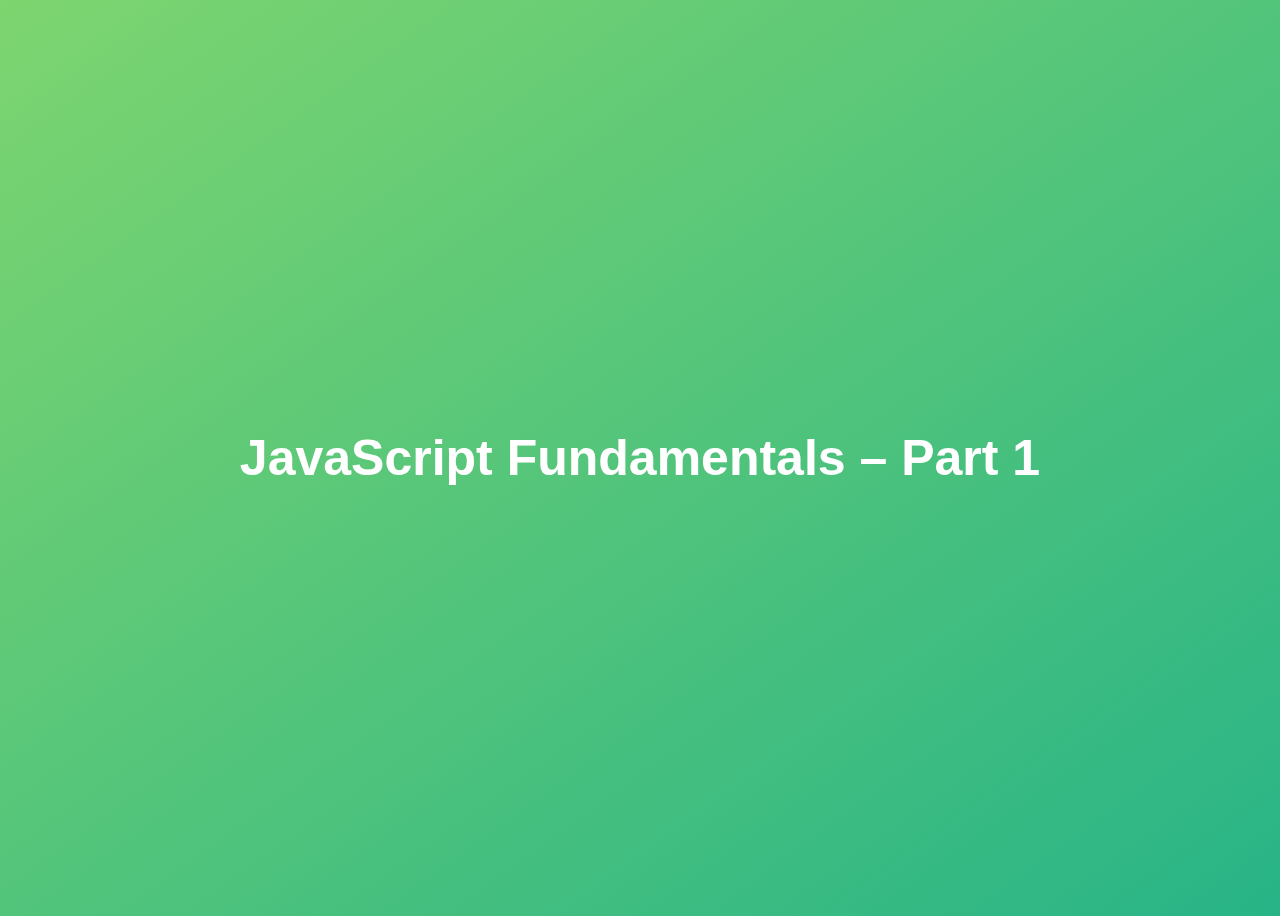
<file: 01-Fundamentals-Part-1/index.html>
<!DOCTYPE html>
<html lang="en">
  <head>
    <meta charset="UTF-8" />
    <meta name="viewport" content="width=device-width, initial-scale=1.0" />
    <meta http-equiv="X-UA-Compatible" content="ie=edge" />
    <title>JavaScript Fundamentals – Part 1</title>
    <style>
      body {
        height: 100vh;
        display: flex;
        align-items: center;
        background: linear-gradient(to top left, #28b487, #7dd56f);
      }
      h1 {
        font-family: sans-serif;
        font-size: 50px;
        line-height: 1.3;
        width: 100%;
        padding: 30px;
        text-align: center;
        color: white;
      }
    </style>

    <!-- <script>
        let js = 'amazing';
        if (js === 'amazing') alert('JavaScript is FUN!');
    </script> -->
  </head>
  <body>
    <h1>JavaScript Fundamentals – Part 1</h1>

    <script src="script.js"></script>
  </body>
</html>
</file>
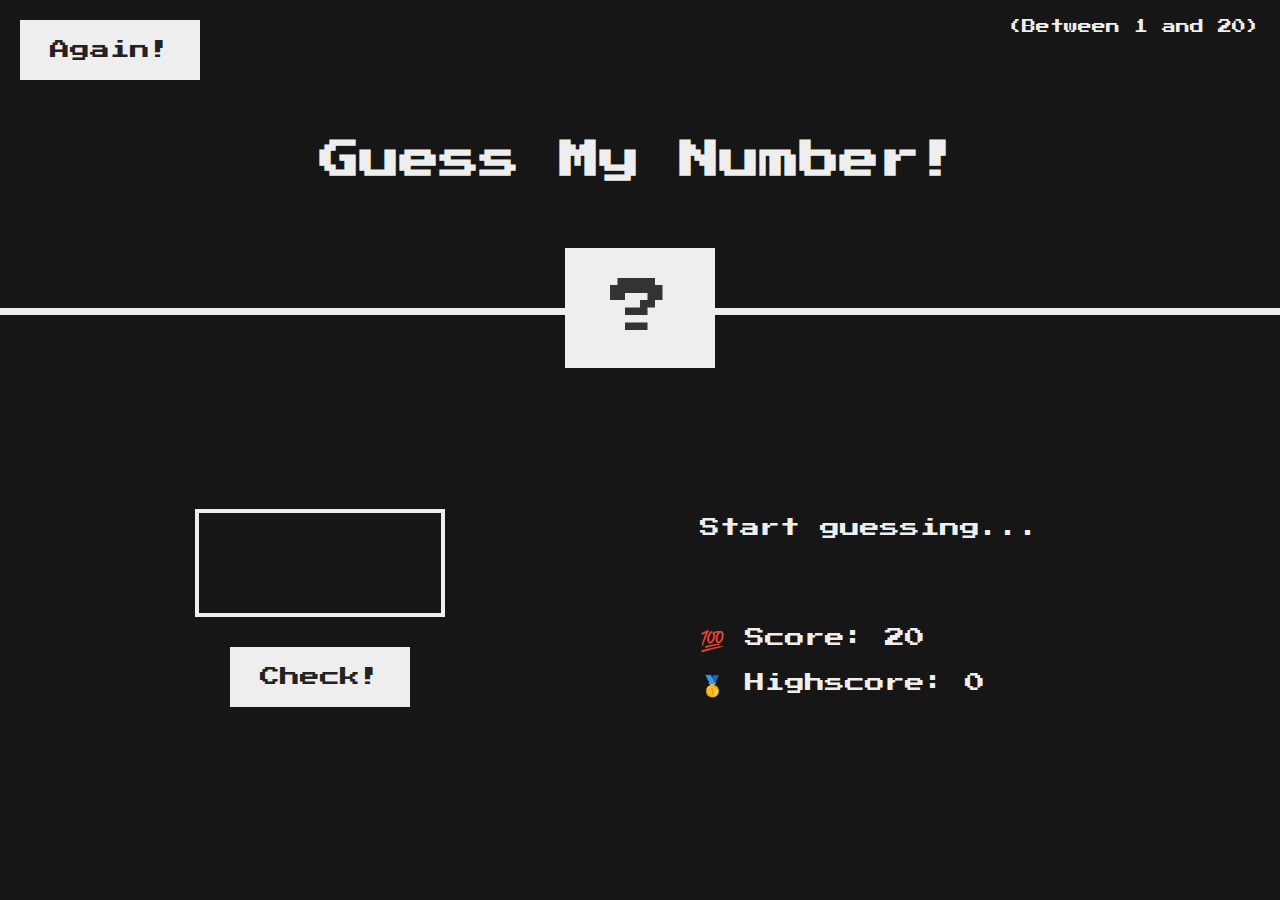
<file: 05-Guess-My-Number/index.html>
<!DOCTYPE html>
<html lang="en">
  <head>
    <meta charset="UTF-8" />
    <meta name="viewport" content="width=device-width, initial-scale=1.0" />
    <meta http-equiv="X-UA-Compatible" content="ie=edge" />
    <link rel="stylesheet" href="style.css" />
    <title>Guess My Number!</title>
  </head>
  <body>
    <header>
      <h1>Guess My Number!</h1>
      <p class="between">(Between 1 and 20)</p>
      <button class="btn again">Again!</button>
      <div class="number">?</div>
    </header>
    <main>
      <section class="left">
        <input type="number" class="guess" />
        <button class="btn check">Check!</button>
      </section>
      <section class="right">
        <p class="message">Start guessing...</p>
        <p class="label-score">💯 Score: <span class="score">20</span></p>
        <p class="label-highscore">
          🥇 Highscore: <span class="highscore">0</span>
        </p>
      </section>
    </main>
    <script src="script.js"></script>
  </body>
</html>
</file>
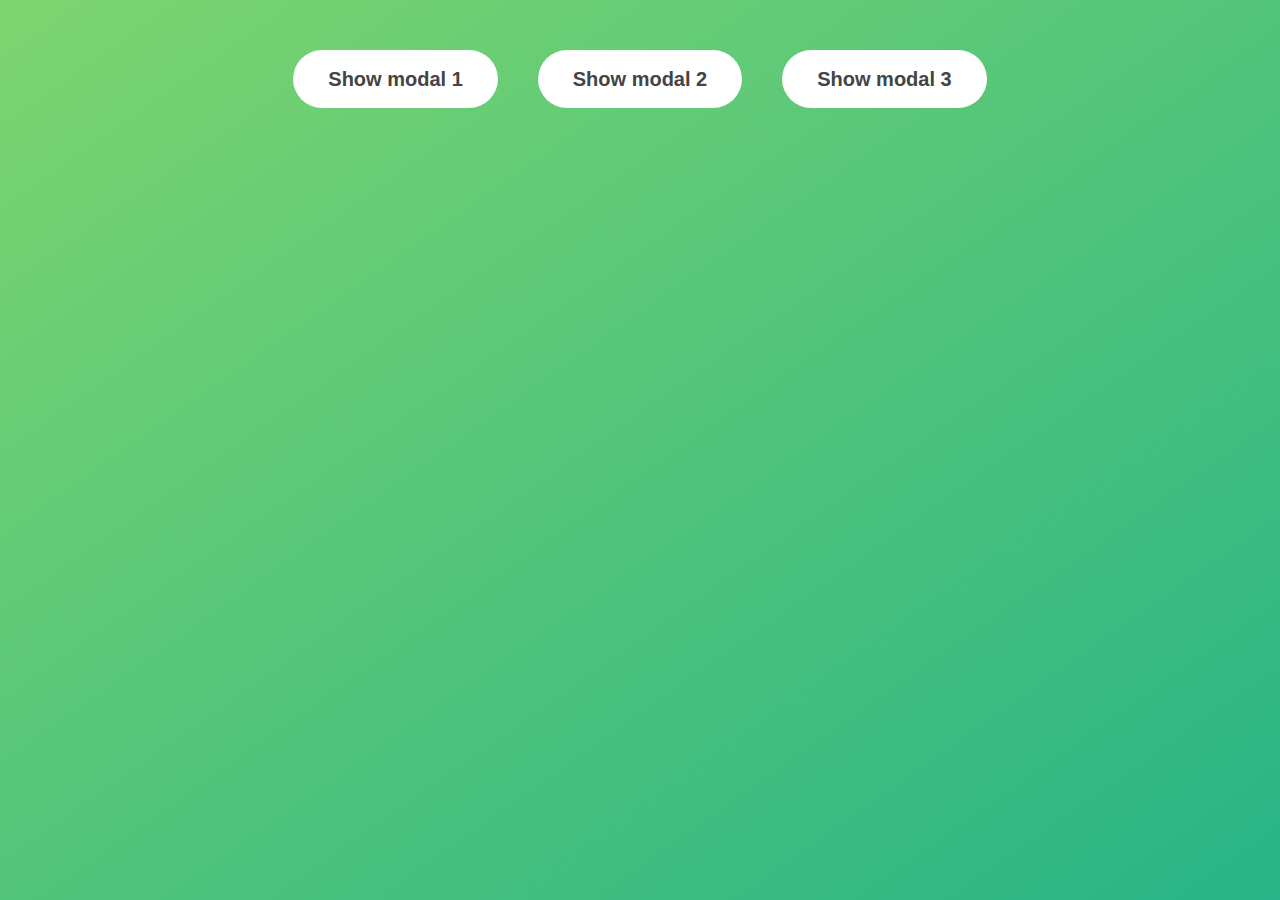
<file: 06-Modal/index.html>
<!DOCTYPE html>
<html lang="en">
  <head>
    <meta charset="UTF-8" />
    <meta name="viewport" content="width=device-width, initial-scale=1.0" />
    <meta http-equiv="X-UA-Compatible" content="ie=edge" />
    <link rel="stylesheet" href="style.css" />
    <title>Modal window</title>
  </head>
  <body>
    <button class="show-modal">Show modal 1</button>
    <button class="show-modal">Show modal 2</button>
    <button class="show-modal">Show modal 3</button>

    <div class="modal hidden">
      <button class="close-modal">&times;</button>
      <h1>I'm a modal window 😍</h1>
      <p>
        Lorem ipsum dolor sit amet, consectetur adipisicing elit, sed do eiusmod
        tempor incididunt ut labore et dolore magna aliqua. Ut enim ad minim
        veniam, quis nostrud exercitation ullamco laboris nisi ut aliquip ex ea
        commodo consequat. Duis aute irure dolor in reprehenderit in voluptate
        velit esse cillum dolore eu fugiat nulla pariatur. Excepteur sint
        occaecat cupidatat non proident, sunt in culpa qui officia deserunt
        mollit anim id est laborum.
      </p>
    </div>
    <div class="overlay hidden"></div>

    <script src="script.js"></script>
  </body>
</html>
</file>
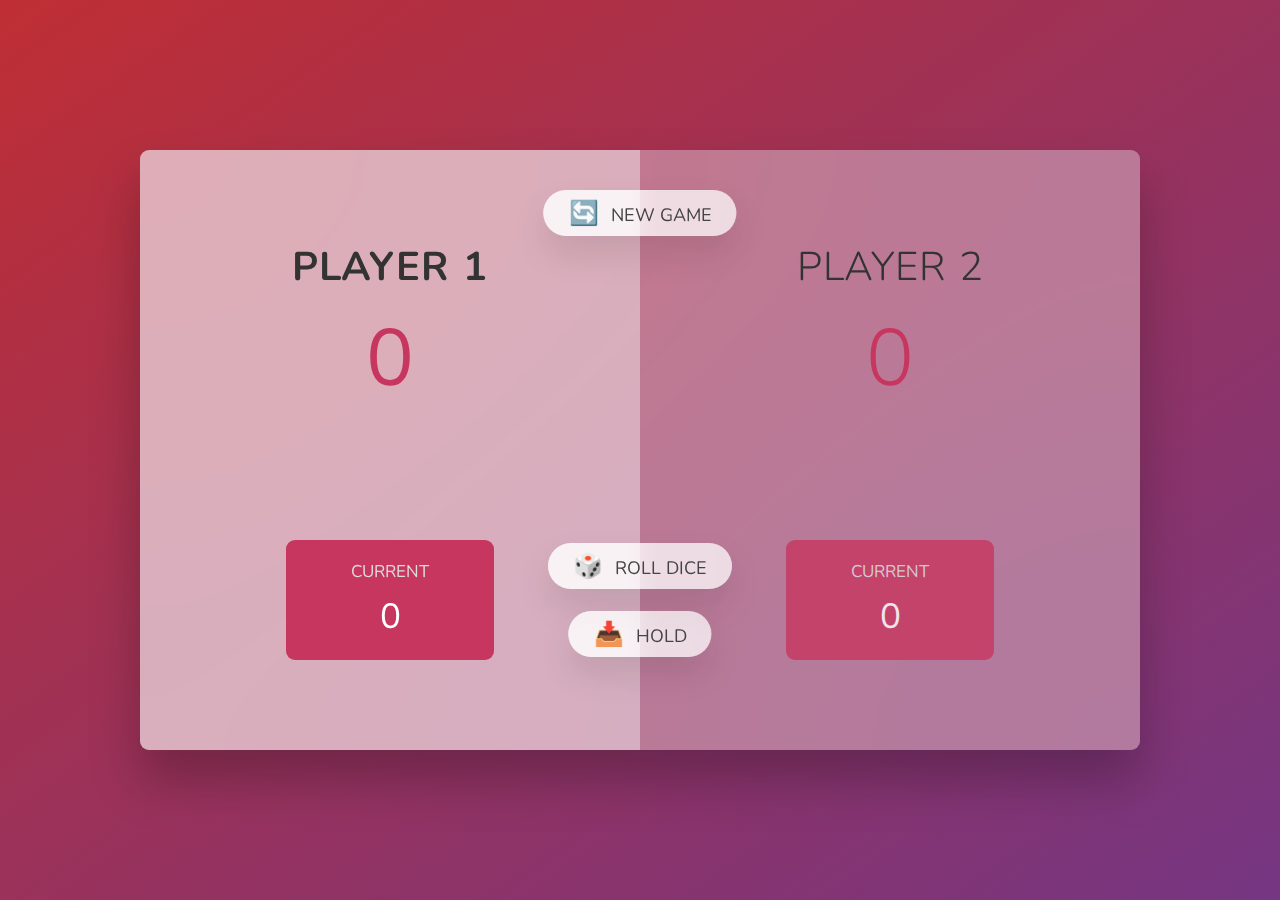
<file: 07-Pig-Game/index.html>
<!DOCTYPE html>
<html lang="en">
  <head>
    <meta charset="UTF-8" />
    <meta name="viewport" content="width=device-width, initial-scale=1.0" />
    <meta http-equiv="X-UA-Compatible" content="ie=edge" />
    <link rel="stylesheet" href="style.css" />
    <title>Pig Game</title>
  </head>
  <body>
    <main>
      <section class="player player--0 player--active">
        <h2 class="name" id="name--0">Player 1</h2>
        <p class="score" id="score--0">43</p>
        <div class="current">
          <p class="current-label">Current</p>
          <p class="current-score" id="current--0">0</p>
        </div>
      </section>
      <section class="player player--1">
        <h2 class="name" id="name--1">Player 2</h2>
        <p class="score" id="score--1">24</p>
        <div class="current">
          <p class="current-label">Current</p>
          <p class="current-score" id="current--1">0</p>
        </div>
      </section>

      <img src="dice-5.png" alt="Playing dice" class="dice" />
      <button class="btn btn--new">🔄 New game</button>
      <button class="btn btn--roll">🎲 Roll dice</button>
      <button class="btn btn--hold">📥 Hold</button>
    </main>
    <script src="script.js"></script>
  </body>
</html>
</file>
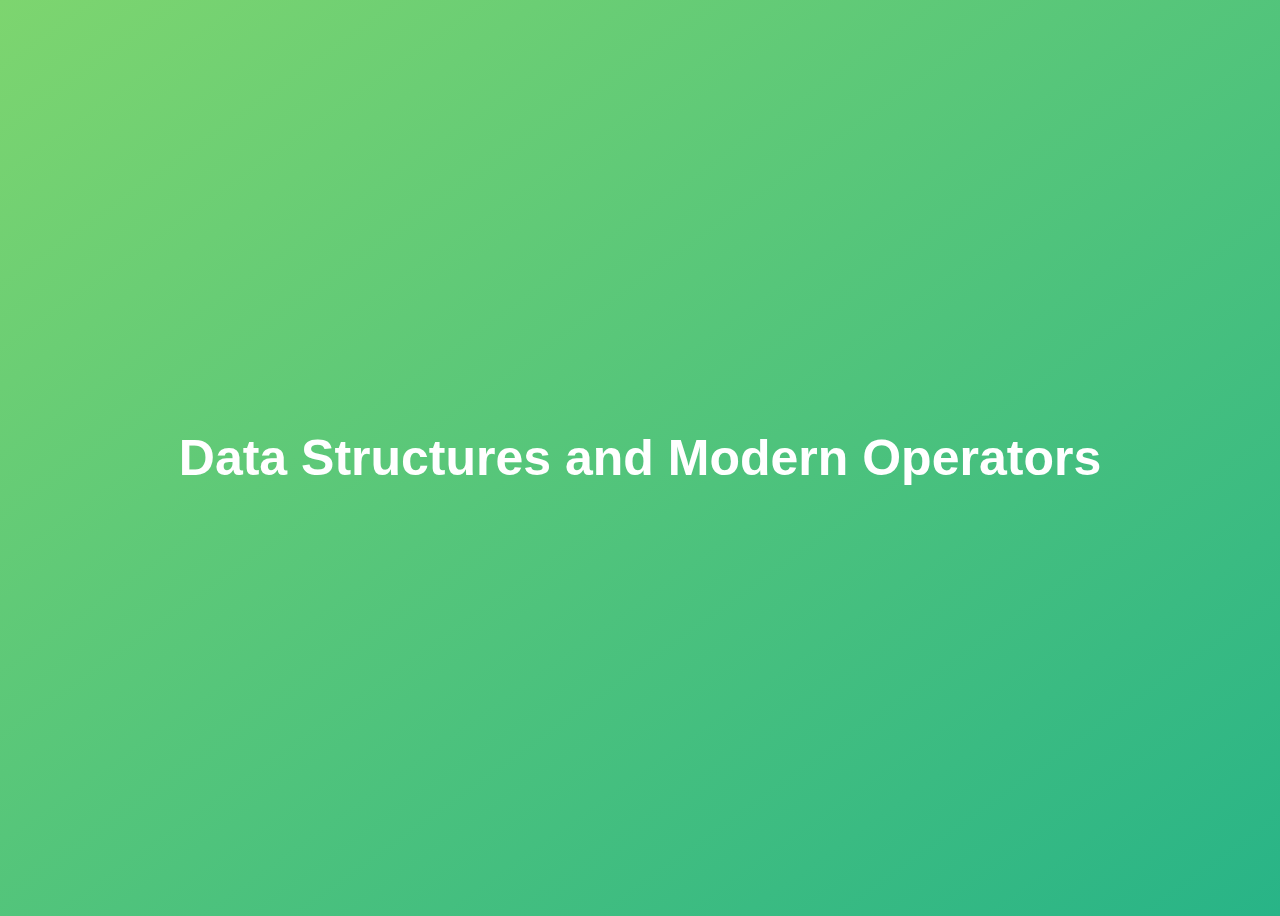
<file: 09-Data-Structures-Operators/index.html>
<!DOCTYPE html>
<html lang="en">
  <head>
    <meta charset="UTF-8" />
    <meta name="viewport" content="width=device-width, initial-scale=1.0" />
    <meta http-equiv="X-UA-Compatible" content="ie=edge" />
    <title>Data Structures and Modern Operators</title>
    <style>
      body {
        height: 100vh;
        display: flex;
        align-items: center;
        background: linear-gradient(to top left, #28b487, #7dd56f);
      }
      h1 {
        font-family: sans-serif;
        font-size: 50px;
        line-height: 1.3;
        width: 100%;
        padding: 30px;
        text-align: center;
        color: white;
      }
      button {
        width: 50px;
        height: 20px;
        margin: 10px;
      }
      textarea {
        width: 300px;
        height: 100px;
      }
    </style>
  </head>
  <body>
    <h1>Data Structures and Modern Operators</h1>
    <script src="./01-DestructuringArray.js"></script>
    <script src="./02-Destructuring-objects.js"></script>
  </body>
</html>
</file>
<file: 05-Guess-My-Number/style.css>
@import url('https://fonts.googleapis.com/css?family=Press+Start+2P&display=swap');

* {
  margin: 0;
  padding: 0;
  box-sizing: inherit;
}

html {
  font-size: 62.5%;
  box-sizing: border-box;
}

body {
  font-family: 'Press Start 2P', sans-serif;
  color: #eee;
  background-color: #161616;
}

/* LAYOUT */
header {
  position: relative;
  height: 35vh;
  border-bottom: 7px solid #eee;
}

main {
  height: 65vh;
  color: #eee;
  display: flex;
  align-items: center;
  justify-content: space-around;
}

.left {
  width: 52rem;
  display: flex;
  flex-direction: column;
  align-items: center;
}

.right {
  width: 52rem;
  font-size: 2rem;
}

/* ELEMENTS STYLE */
h1 {
  font-size: 4rem;
  text-align: center;
  position: absolute;
  width: 100%;
  top: 52%;
  left: 50%;
  transform: translate(-50%, -50%);
}

.number {
  background: #eee;
  color: #333;
  font-size: 6rem;
  width: 15rem;
  padding: 3rem 0rem;
  text-align: center;
  position: absolute;
  bottom: 0;
  left: 50%;
  transform: translate(-50%, 50%);
}

.between {
  font-size: 1.4rem;
  position: absolute;
  top: 2rem;
  right: 2rem;
}

.again {
  position: absolute;
  top: 2rem;
  left: 2rem;
}

.guess {
  background: none;
  border: 4px solid #eee;
  font-family: inherit;
  color: inherit;
  font-size: 5rem;
  padding: 2.5rem;
  width: 25rem;
  text-align: center;
  display: block;
  margin-bottom: 3rem;
}

.btn {
  border: none;
  background-color: #eee;
  color: #222;
  font-size: 2rem;
  font-family: inherit;
  padding: 2rem 3rem;
  cursor: pointer;
}

.btn:hover {
  background-color: #ccc;
}

.message {
  margin-bottom: 8rem;
  height: 3rem;
}

.label-score {
  margin-bottom: 2rem;
}
</file>
<file: 06-Modal/style.css>
* {
  margin: 0;
  padding: 0;
  box-sizing: inherit;
}

html {
  font-size: 62.5%;
  box-sizing: border-box;
}

body {
  font-family: sans-serif;
  color: #333;
  line-height: 1.5;
  height: 100vh;
  position: relative;
  display: flex;
  align-items: flex-start;
  justify-content: center;
  background: linear-gradient(to top left, #28b487, #7dd56f);
}

.show-modal {
  font-size: 2rem;
  font-weight: 600;
  padding: 1.75rem 3.5rem;
  margin: 5rem 2rem;
  border: none;
  background-color: #fff;
  color: #444;
  border-radius: 10rem;
  cursor: pointer;
}

.close-modal {
  position: absolute;
  top: 1.2rem;
  right: 2rem;
  font-size: 5rem;
  color: #333;
  cursor: pointer;
  border: none;
  background: none;
}

h1 {
  font-size: 2.5rem;
  margin-bottom: 2rem;
}

p {
  font-size: 1.8rem;
}

/* -------------------------- */
/* CLASSES TO MAKE MODAL WORK */
.hidden {
  display: none;
}

.modal {
  position: absolute;
  top: 50%;
  left: 50%;
  transform: translate(-50%, -50%);
  width: 70%;

  background-color: white;
  padding: 6rem;
  border-radius: 5px;
  box-shadow: 0 3rem 5rem rgba(0, 0, 0, 0.3);
  z-index: 10;
}

.overlay {
  position: absolute;
  top: 0;
  left: 0;
  width: 100%;
  height: 100%;
  background-color: rgba(0, 0, 0, 0.6);
  backdrop-filter: blur(3px);
  z-index: 5;
}
</file>
<file: 07-Pig-Game/style.css>
@import url('https://fonts.googleapis.com/css2?family=Nunito&display=swap');

* {
  margin: 0;
  padding: 0;
  box-sizing: inherit;
}

html {
  font-size: 62.5%;
  box-sizing: border-box;
}

body {
  font-family: 'Nunito', sans-serif;
  font-weight: 400;
  height: 100vh;
  color: #333;
  background-image: linear-gradient(to top left, #753682 0%, #bf2e34 100%);
  display: flex;
  align-items: center;
  justify-content: center;
}

/* LAYOUT */
main {
  position: relative;
  width: 100rem;
  height: 60rem;
  background-color: rgba(255, 255, 255, 0.35);
  backdrop-filter: blur(200px);
  filter: blur();
  box-shadow: 0 3rem 5rem rgba(0, 0, 0, 0.25);
  border-radius: 9px;
  overflow: hidden;
  display: flex;
}

.player {
  flex: 50%;
  padding: 9rem;
  display: flex;
  flex-direction: column;
  align-items: center;
  transition: all 0.75s;
}

/* ELEMENTS */
.name {
  position: relative;
  font-size: 4rem;
  text-transform: uppercase;
  letter-spacing: 1px;
  word-spacing: 2px;
  font-weight: 300;
  margin-bottom: 1rem;
}

.score {
  font-size: 8rem;
  font-weight: 300;
  color: #c7365f;
  margin-bottom: auto;
}

.player--active {
  background-color: rgba(255, 255, 255, 0.4);
}
.player--active .name {
  font-weight: 700;
}
.player--active .score {
  font-weight: 400;
}

.player--active .current {
  opacity: 1;
}

.current {
  background-color: #c7365f;
  opacity: 0.8;
  border-radius: 9px;
  color: #fff;
  width: 65%;
  padding: 2rem;
  text-align: center;
  transition: all 0.75s;
}

.current-label {
  text-transform: uppercase;
  margin-bottom: 1rem;
  font-size: 1.7rem;
  color: #ddd;
}

.current-score {
  font-size: 3.5rem;
}

/* ABSOLUTE POSITIONED ELEMENTS */
.btn {
  position: absolute;
  left: 50%;
  transform: translateX(-50%);
  color: #444;
  background: none;
  border: none;
  font-family: inherit;
  font-size: 1.8rem;
  text-transform: uppercase;
  cursor: pointer;
  font-weight: 400;
  transition: all 0.2s;

  background-color: white;
  background-color: rgba(255, 255, 255, 0.6);
  backdrop-filter: blur(10px);

  padding: 0.7rem 2.5rem;
  border-radius: 50rem;
  box-shadow: 0 1.75rem 3.5rem rgba(0, 0, 0, 0.1);
}

.btn::first-letter {
  font-size: 2.4rem;
  display: inline-block;
  margin-right: 0.7rem;
}

.btn--new {
  top: 4rem;
}
.btn--roll {
  top: 39.3rem;
}
.btn--hold {
  top: 46.1rem;
}

.btn:active {
  transform: translate(-50%, 3px);
  box-shadow: 0 1rem 2rem rgba(0, 0, 0, 0.15);
}

.btn:focus {
  outline: none;
}

.dice {
  position: absolute;
  left: 50%;
  top: 16.5rem;
  transform: translateX(-50%);
  height: 10rem;
  box-shadow: 0 2rem 5rem rgba(0, 0, 0, 0.2);
}

.player--winner {
  background-color: #2f2f2f;
}

.player--winner .name {
  font-weight: 700;
  color: #c7365f;
}

.hidden {
  display: none;
}
</file>
